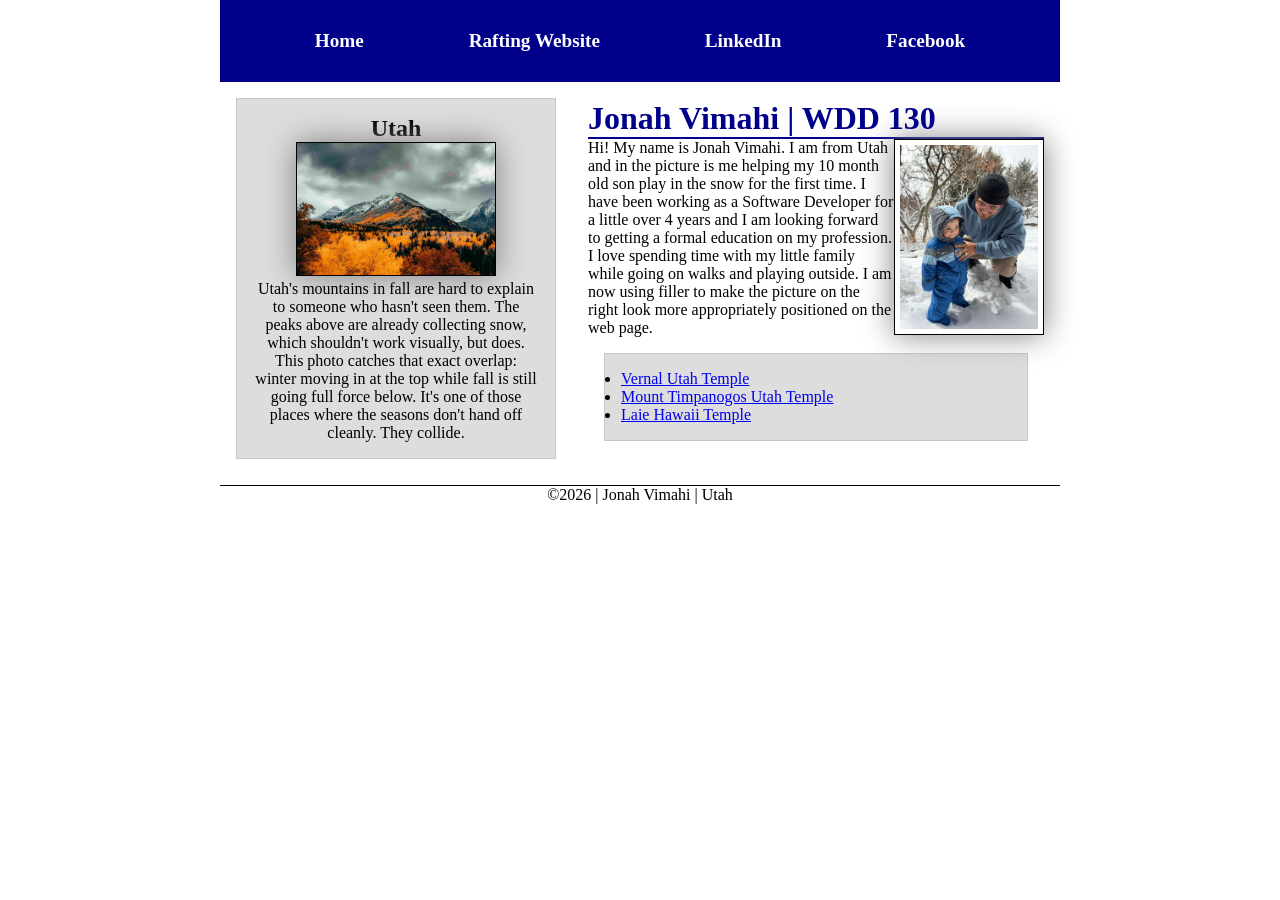
<file: index.html>
<!DOCTYPE html>
<html lang="en">

<head>
    <meta charset="UTF-8">
    <meta name="viewport" content="width=device-width, initial-scale=1.0">
    <link rel="stylesheet" href="styles/styles.css">
    <title>Jonah Vimahi | WDD 130</title>
    <meta name="description"
      content="WDD 130 web design course home page for student Jonah Vimahi at BYU-Idaho.">
    <meta name="author" content="Jonah Vimahi">
</head>

<body>
    <header>
        <nav>
            <a href="#">Home</a>
            <a href="wwr/">Rafting Website</a>
            <a href="https://www.linkedin.com" target="_blank">LinkedIn</a>
            <a href="https://facebook.com" target="_blank">Facebook</a>
        </nav>
    </header>
    <div class="grid">
        <aside class="box">
            <h2>Utah</h2>
            <img src="./images/utah-mountains-small.jpg" alt="Beautiful Utah Mountains">
            <p>Utah's mountains in fall are hard to explain to someone who hasn't seen them. The
                peaks
                above are already collecting snow, which shouldn't work visually, but does. This
                photo
                catches that
                exact overlap: winter moving in at the top while fall is still going full force
                below.
                It's one of
                those places where the seasons don't hand off cleanly. They collide. </p>
        </aside>
        <main>
            <h1>Jonah Vimahi | WDD 130</h1>
            <img src="./images/profile.jpg" alt="Jonah Vimahi Profile Picture" width="200">
            <p>Hi! My name is Jonah Vimahi. I am from Utah and in the picture is me helping my 10
                month
                old son play in the snow for the first time. I have been working as a Software
                Developer
                for a little over 4 years and I am looking forward to getting a formal education on
                my
                profession. I love spending time with my little family while going on walks and
                playing
                outside. I am now using filler to make the picture on the right look more
                appropriately
                positioned on the web page.</p>
            <ul class="box">
                <li><a href="https://www.churchofjesuschrist.org/temples/details/vernal-utah-temple?lang=eng"
                      target="_blank">Vernal
                        Utah Temple</a></li>
                <li><a href="https://www.churchofjesuschrist.org/temples/details/mount-timpanogos-utah-temple?lang=eng"
                      target="_blank">Mount
                        Timpanogos Utah Temple</a>
                </li>
                <li><a href="https://www.churchofjesuschrist.org/temples/details/laie-hawaii-temple?lang=eng"
                      target="_blank">Laie
                        Hawaii Temple</a></li>
            </ul>
        </main>

    </div>
    <footer>
        <p>©️2026 | Jonah Vimahi | Utah</p>
    </footer>
</body>

</html>
</file>
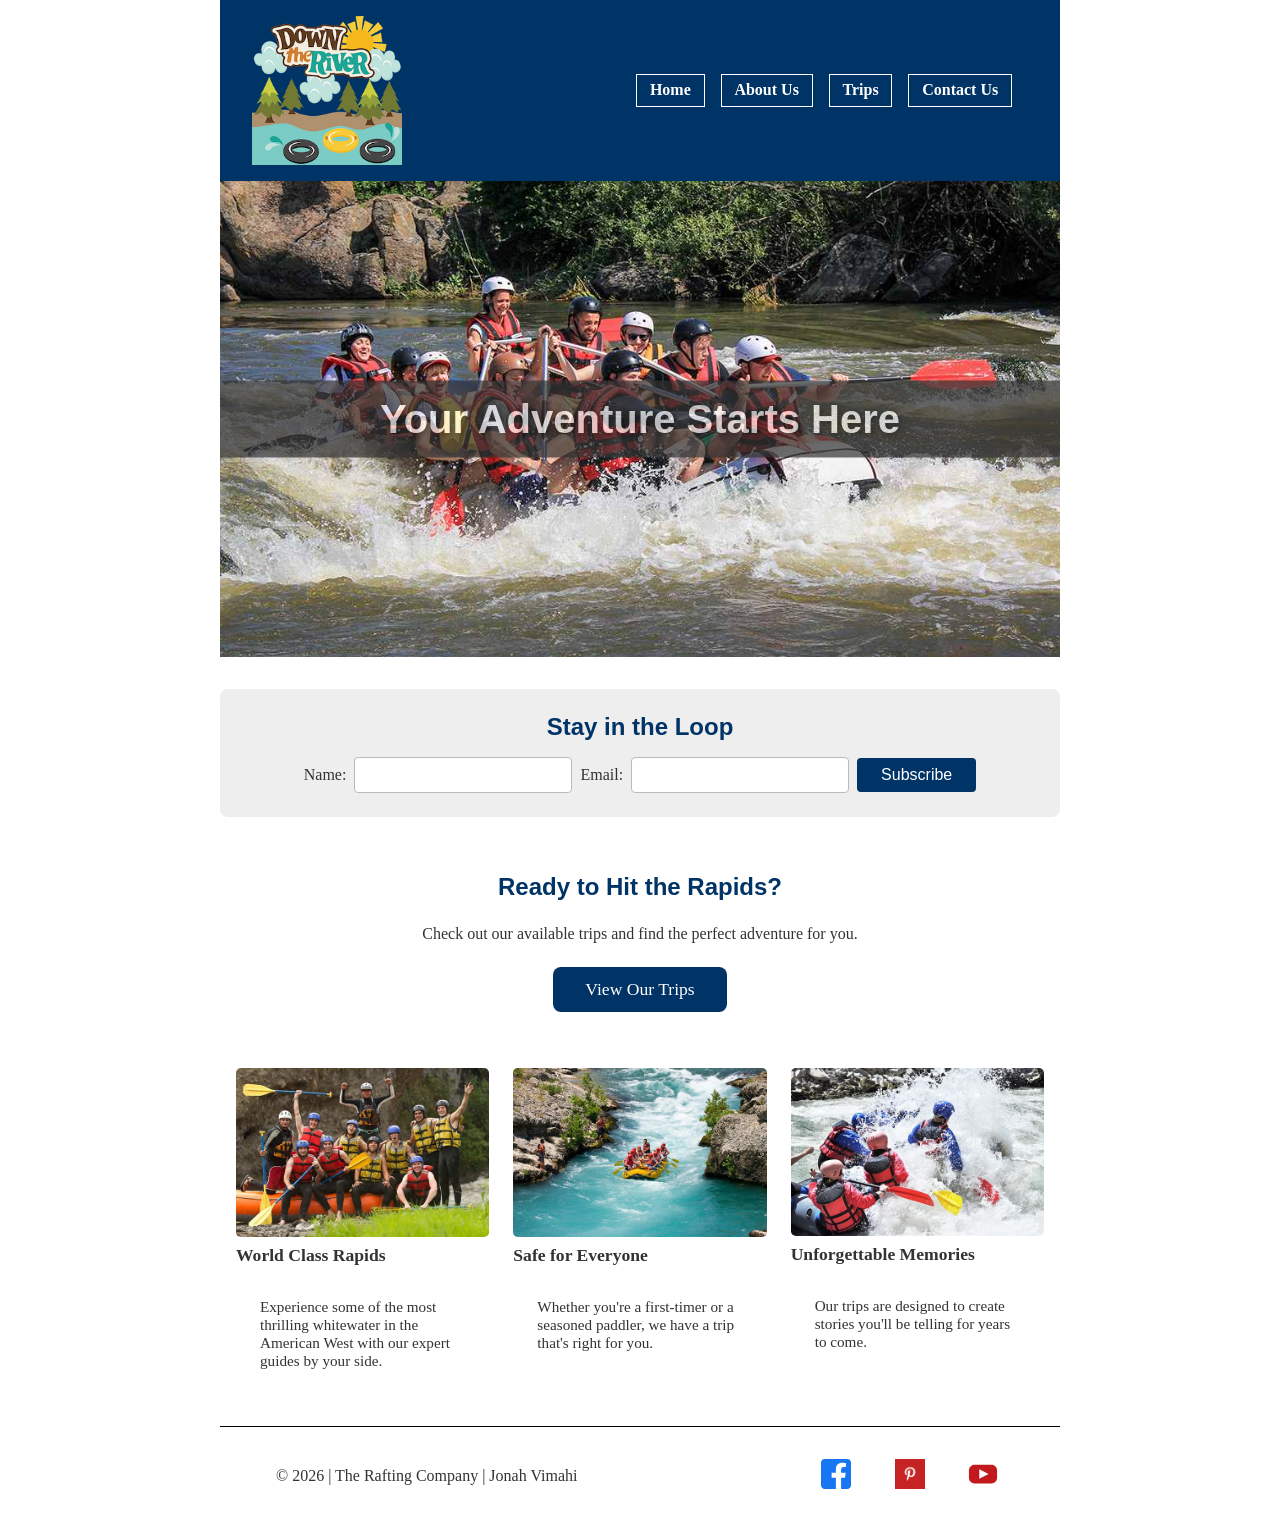
<file: wwr/index.html>
<!DOCTYPE html>
<html lang="en">

<head>
    <meta charset="UTF-8">
    <meta name="viewport" content="width=device-width, initial-scale=1.0">
    <title>Home | White Water Rafting</title>
    <meta name="description"
      content="Welcome to The Rafting Company. Explore our white water rafting trips and adventures">
    <meta name="author" content="Jonah Vimahi">
    <link rel="stylesheet" href="styles/rafting.css">
</head>

<body>
    <header>
        <img src="./images/z-downriver-logo.png" alt="WWR Logo">
        <nav>
            <a href="index.html">Home</a>
            <a href="about.html">About Us</a>
            <a href="trips.html">Trips</a>
            <a href="contact.html">Contact Us</a>
        </nav>
    </header>

    <main>
        <div class="hero">
            <img src="./images/rafting10_1024_hero.jpg" alt="Rafters on white water rapids">
            <h1>Your Adventure Starts Here</h1>
        </div>

        <section class="newsletter">
            <h2>Stay in the Loop</h2>
            <form class="newsletter-form">
                <label for="newsletter-name">Name:</label>
                <input type="text" id="newsletter-name" name="newsletter-name" required>
                <label for="newsletter-email">Email:</label>
                <input type="email" id="newsletter-email" name="newsletter-email" required>
                <button type="submit">Subscribe</button>
            </form>
        </section>

        <section class="cta">
            <h2>Ready to Hit the Rapids?</h2>
            <p>Check out our available trips and find the perfect adventure for you.</p>
            <a href="trips.html">View Our Trips</a>
        </section>

        <section class="home-grid">
            <div class="grid-item">
                <img src="./images/adventure01.jpg" alt="Big Mallard rapid">
                <h3>World Class Rapids</h3>
                <p>Experience some of the most thrilling whitewater in the American West with our
                    expert
                    guides by your side.</p>
            </div>
            <div class="grid-item">
                <img src="./images/adventure02.jpg" alt="Staircase Rapids">
                <h3>Safe for Everyone</h3>
                <p>Whether you're a first-timer or a seasoned paddler, we have a trip that's right
                    for
                    you.</p>
            </div>
            <div class="grid-item">
                <img src="./images/adventure03.jpg" alt="Half Day Adventure">
                <h3>Unforgettable Memories</h3>
                <p>Our trips are designed to create stories you'll be telling for years to come.</p>
            </div>
        </section>
    </main>

    <footer>
        <p>©️ 2026 | The Rafting Company | Jonah Vimahi</p>
        <nav class="socialmedia">
            <a href="https://facebook.com" target="_blank">
                <img src="./images/facebook-square.svg" alt="Facebook logo"></a>
            <a href="https://pinterest.com" target="_blank">
                <img src="./images/pinterest-square.png" alt="Pinterest logo"></a>
            <a href="https://youtube.com" target="_blank">
                <img src="./images/youtube-square.svg" alt="YouTube logo"></a>
        </nav>
    </footer>
</body>

</html>
</file>
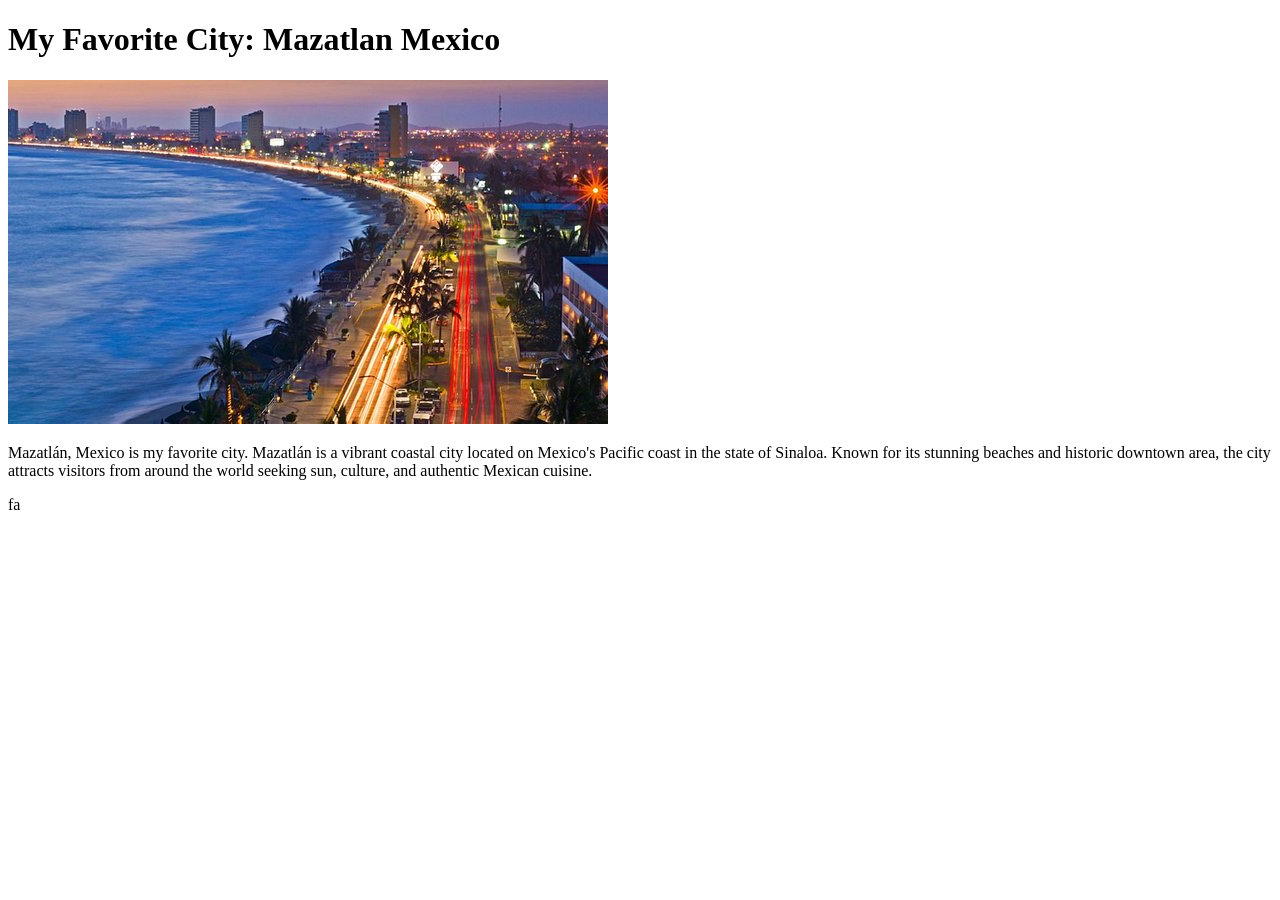
<file: week01/favorite-city.html>
<!DOCTYPE html>
<html lang="en">

<head>
    <meta charset="UTF-8">
    <meta name="viewport" content="width=device-width, initial-scale=1.0">
    <title>My Favorite City</title>
</head>

<body>
    <h1>My Favorite City: Mazatlan Mexico</h1>
    <img src="./images/mazatlan-mexico.jpg" alt="Mazatlan at night" />
    <p>Mazatlán, Mexico is my favorite city. Mazatlán is a vibrant coastal city located on Mexico's
        Pacific coast in the state of Sinaloa. Known
        for its stunning beaches and historic downtown area, the city attracts visitors from around
        the
        world seeking sun, culture, and authentic Mexican cuisine. </p>
</body>

</html>fa
</file>
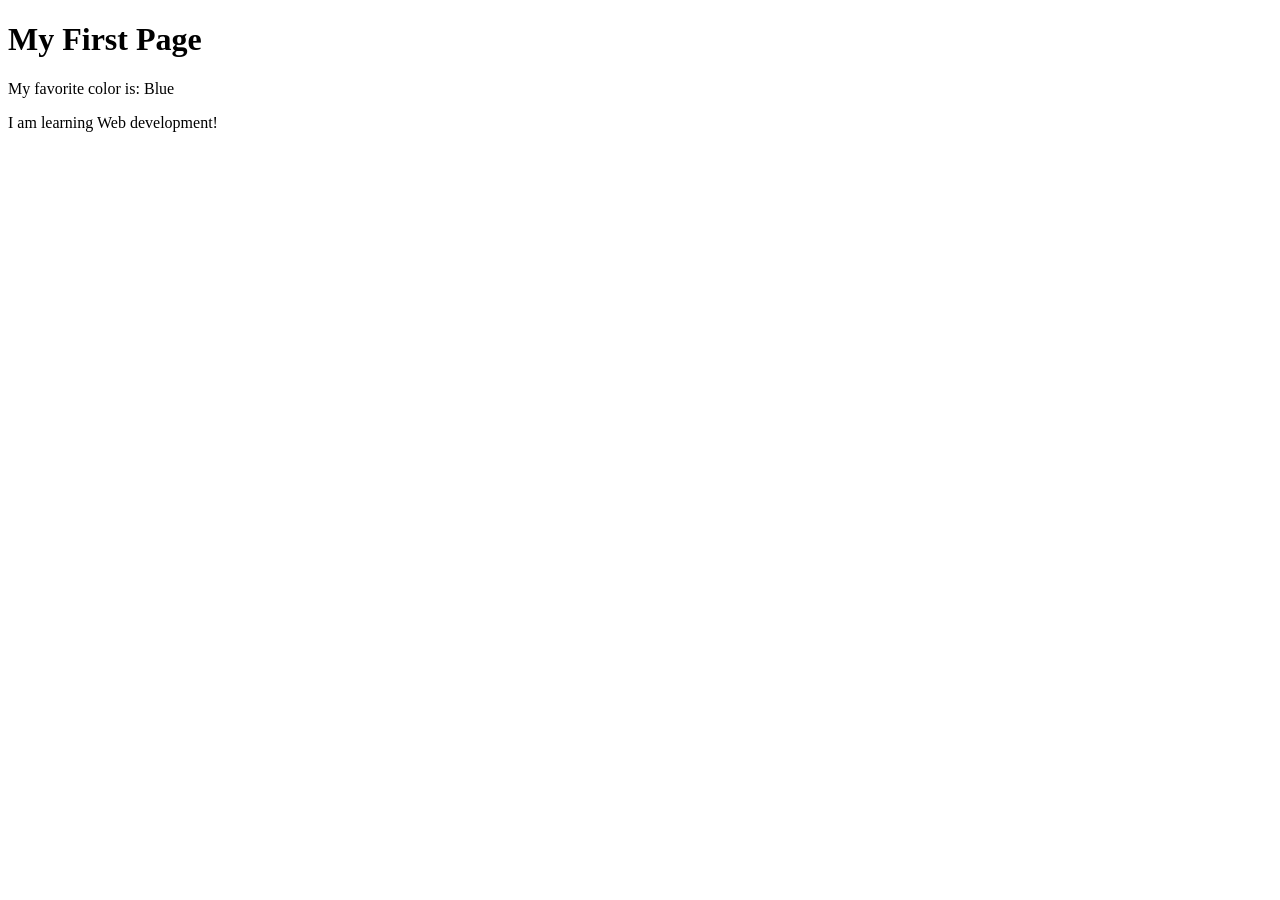
<file: week01/first-page.html>
<!DOCTYPE html>
<html lang="en">

<head>
    <meta charset="UTF-8">
    <meta name="viewport" content="width=device-width, initial-scale=1.0">
    <title>My First Page</title>
</head>

<body>
    <h1>My First Page</h1>
    <p>My favorite color is: Blue</p>
    <p>I am learning Web development!</p>
</body>

</html>
</file>
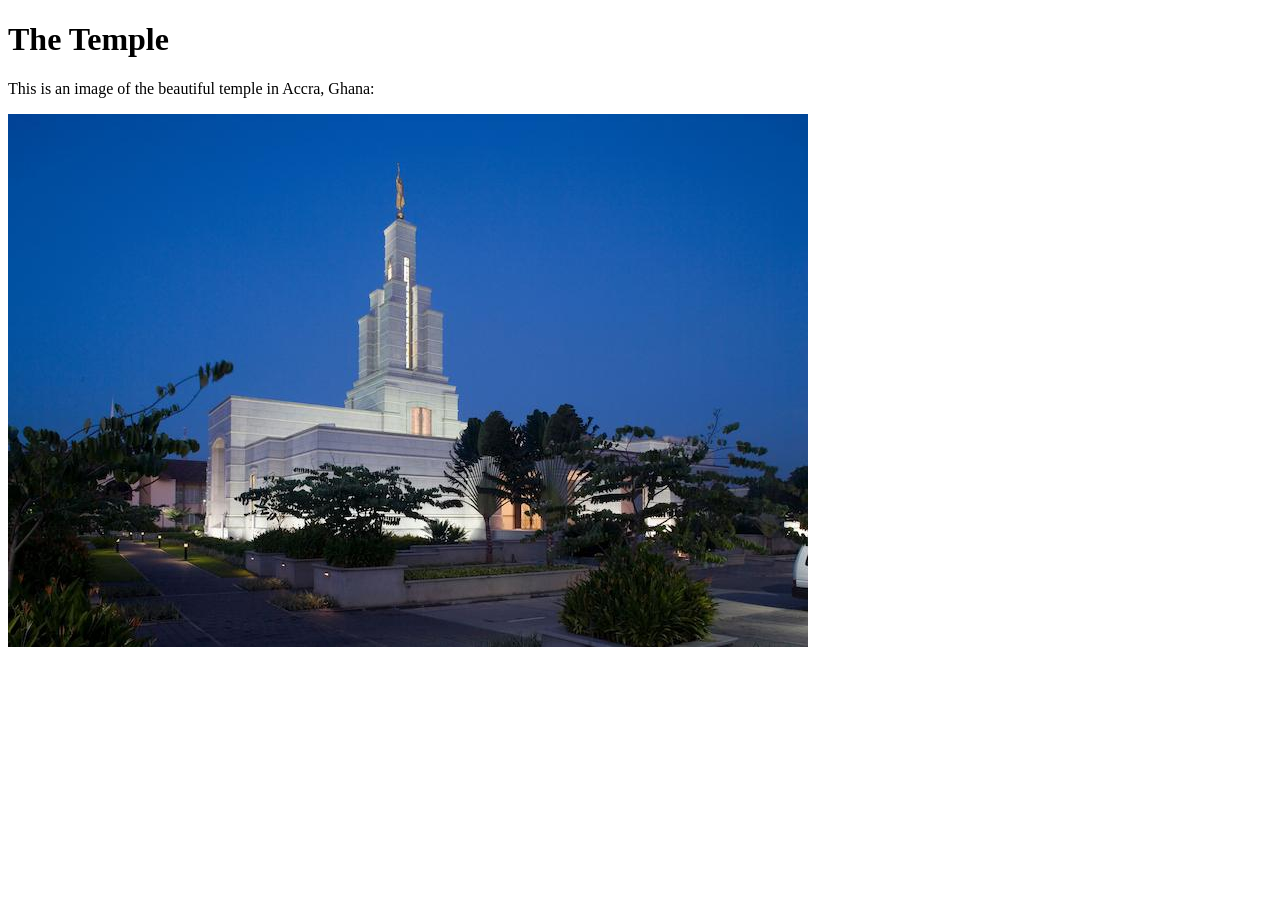
<file: week01/images-solution.html>
<!DOCTYPE html>
<html lang="en">
<head>
    <meta charset="UTF-8">
    <meta name="viewport" content="width=device-width, initial-scale=1.0">
    <title>Temple Image</title>
</head>
<body>
    <h1>The Temple</h1>
    <p>This is an image of the beautiful temple in Accra, Ghana:</p>
    <img src="images/temple-small.jpg" alt="The Accra Ghana Temple">
    
</body>
</html>
</file>
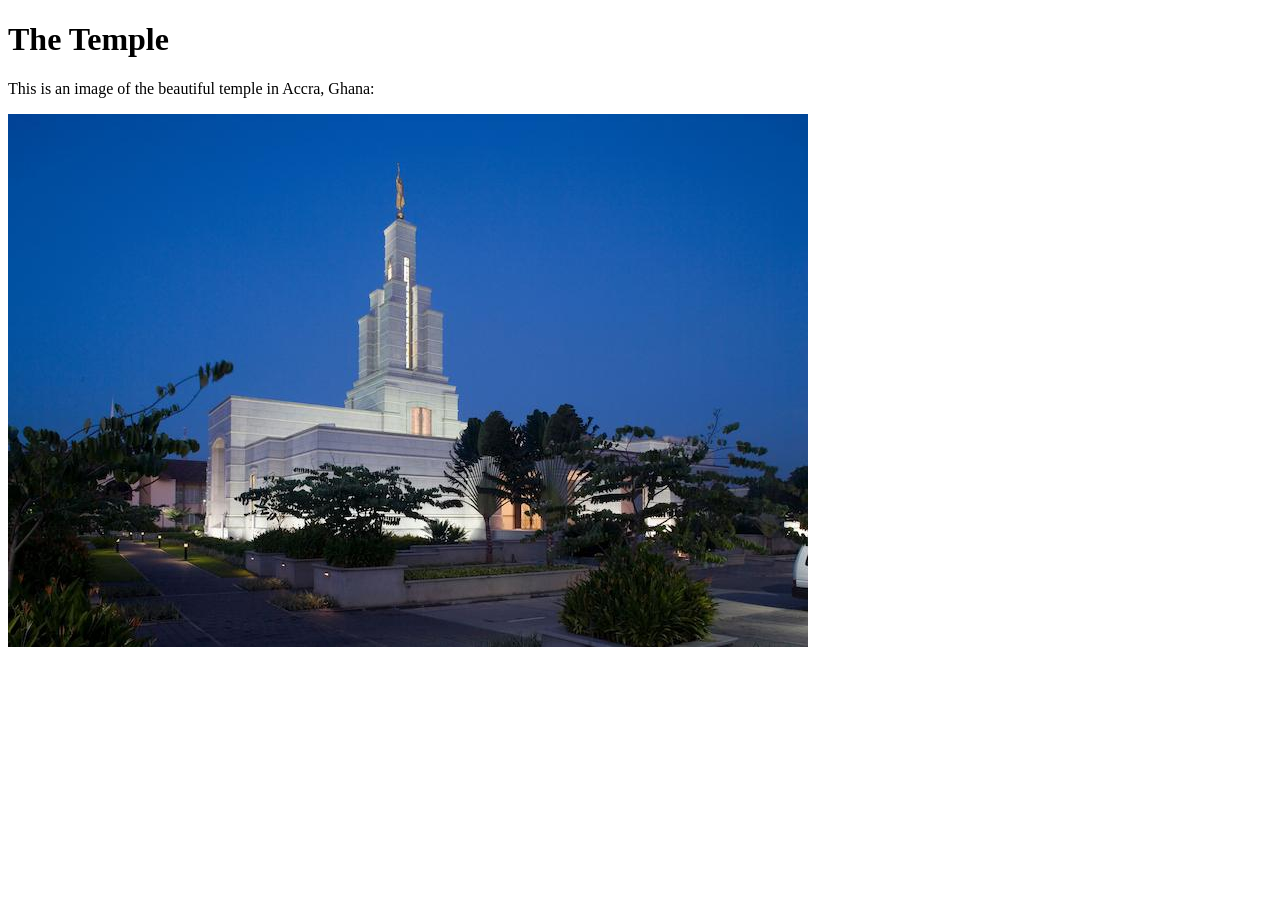
<file: week01/images.html>
<!DOCTYPE html>
<html lang="en">

<head>
    <meta charset="UTF-8">
    <meta name="viewport" content="width=device-width, initial-scale=1.0">
    <title>Temple Image</title>
</head>

<body>
    <h1>The Temple</h1>
    <p>This is an image of the beautiful temple in Accra, Ghana:</p>
    <img src="images/temple-small.jpg" alt="The Accra Ghana Temple">

</body>

</html>
</file>
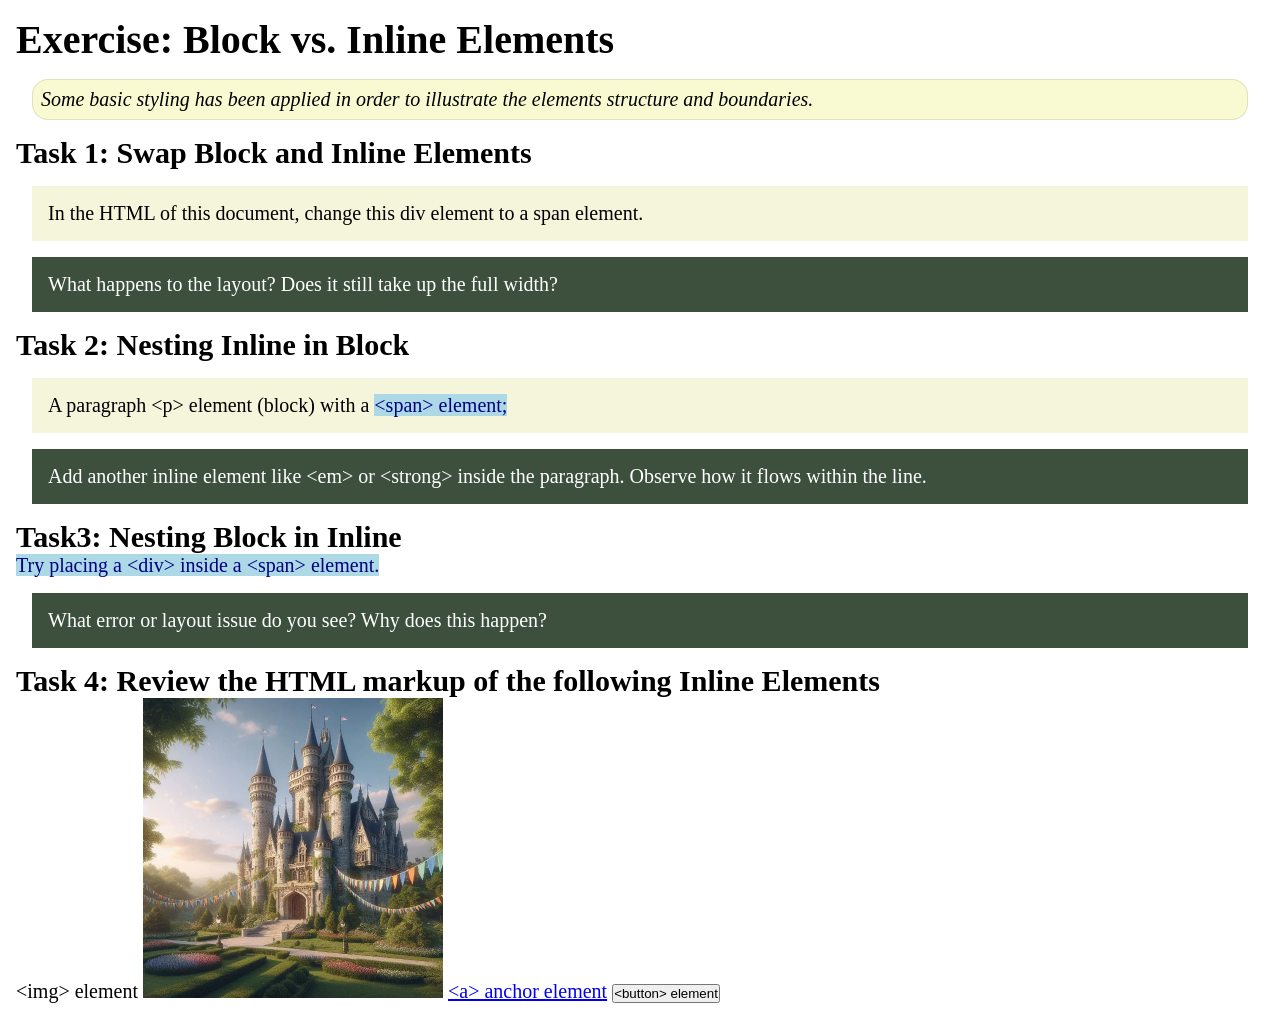
<file: week02/block-vs-inline.html>
<!DOCTYPE html>
<html lang="en">

<head>
    <meta charset="UTF-8">
    <meta name="viewport" content="width=device-width, initial-scale=1.0">
    <title>Exercise: Block vs. Inline Elements</title>
    <link rel="stylesheet" href="styles/block-vs-inline.css">
</head>

<body>
    <main>
        <h1>Exercise: Block vs. Inline Elements</h1>
        <p class="note">Some basic styling has been applied in order to illustrate the elements structure and
            boundaries.</p>

        <h2>Task 1: Swap Block and Inline Elements</h2>
        <div>In the HTML of this document, change this div element to a span element.</div>

        <p class="question">What happens to the layout? Does it still take up the full width?</p>

        <h2>Task 2: Nesting Inline in Block</h2>
        <p>A paragraph &lt;p&gt; element (block) with a <span>&lt;span&gt; element;</span></p>
        <p class="question">Add another inline element like &lt;em&gt; or &lt;strong&gt; inside the paragraph. Observe
            how it flows within the line.</p>

        <h2>Task3: Nesting Block in Inline</h2>
        <span>Try placing a &lt;div&gt; inside a &lt;span&gt; element.</span>
            <p class="question">What error or layout issue do you see? Why does this happen?</p>


            <h2>Task 4: Review the HTML markup of the following Inline Elements</h2>
        &lt;img&gt; element
        <img src="images/castle.webp" alt="placeholder image (images are inline)" width="300" height="300">
        <a href="https://churchofjesuschrist.org">&lt;a&gt; anchor element</a>
        <button type="button">&lt;button&gt; element</button>
    </main>
</body>

</html>
</file>
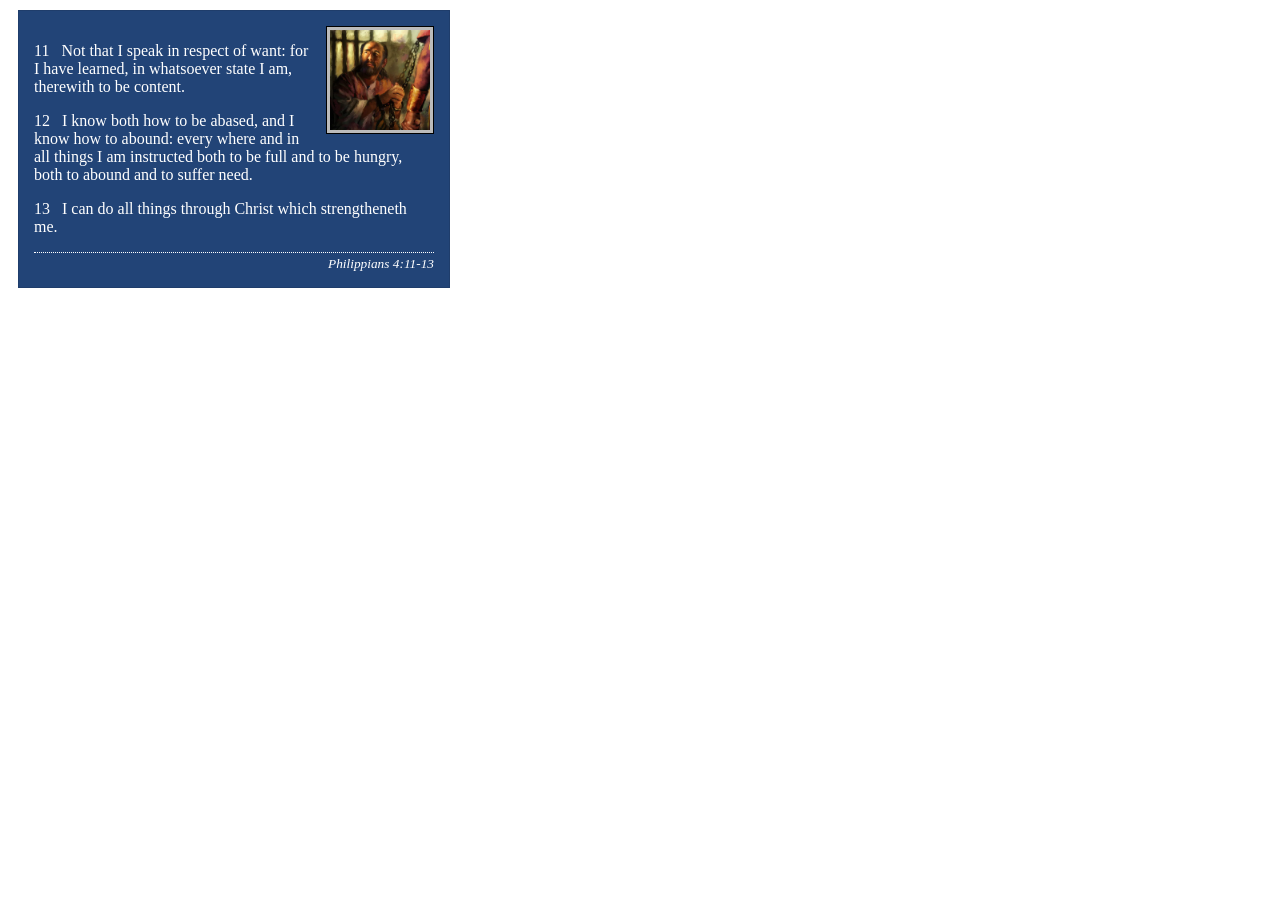
<file: week02/box-model-solution.html>
<!DOCTYPE html>
<html lang="en">
<head>
    <meta charset="UTF-8">
    <meta name="viewport" content="width=device-width, initial-scale=1.0">
    <title>Box Model Activity</title>
    <link rel="stylesheet" href="styles/box-model-solution.css">
</head>
<body>
    <main>
        <div class="callout">
            <img src="images/apostle-paul-imprisoned.webp" alt="Paul the Apostle - Imprisoned in Rome" width="200" height="200">
            <blockquote>
                <p>11 &nbsp; Not that I speak in respect of want: for I have learned, in whatsoever state I am, therewith to be content.</p>
                <p>12 &nbsp; I know both how to be abased, and I know how to abound: every where and in all things I am instructed both to be full and to be hungry, both to abound and to suffer need.</p>
                <p>13 &nbsp; I can do all things through Christ which strengtheneth me.</p>
            </blockquote>
            <cite>Philippians 4:11-13</cite>
        </div>
    </main>
</body>
</html>
</file>
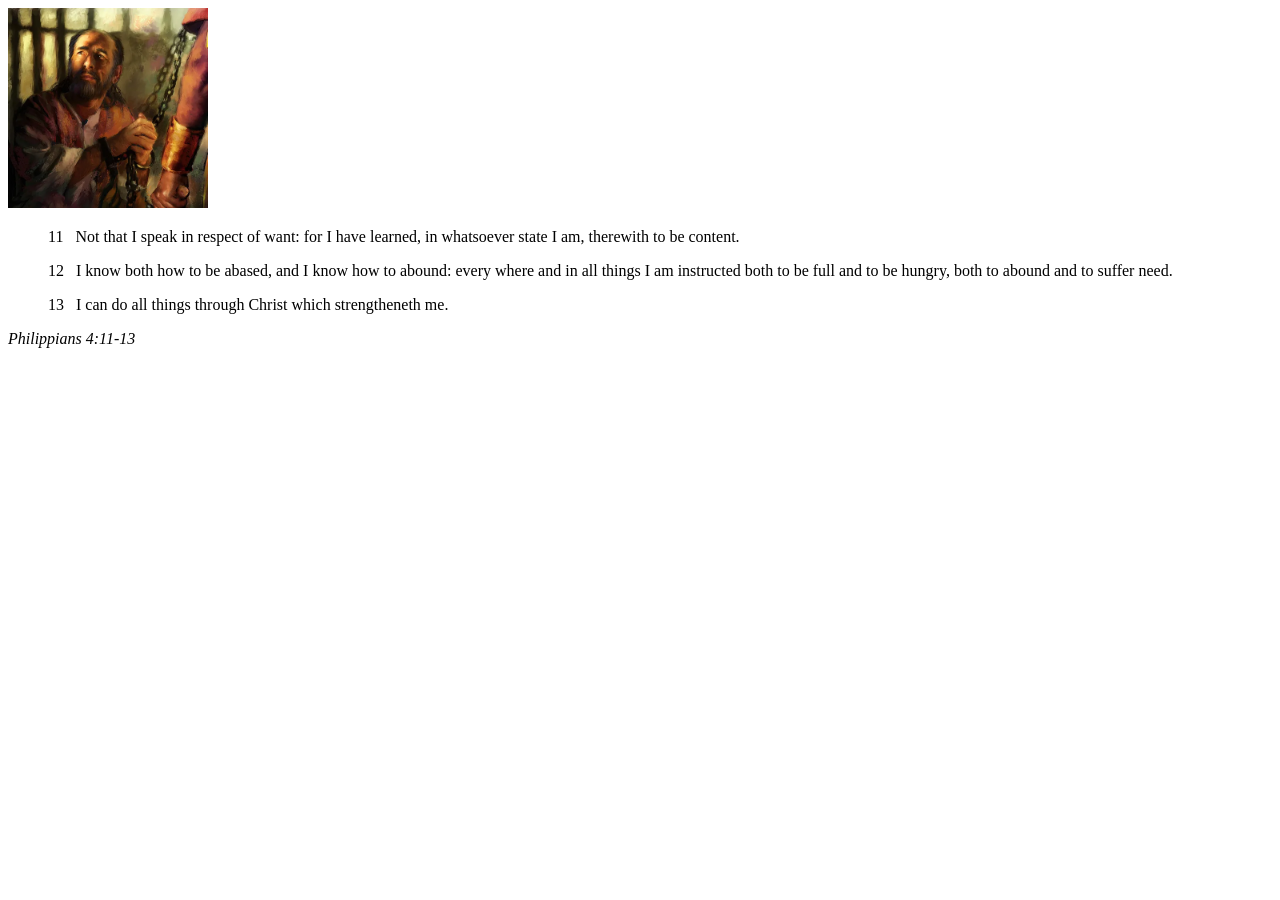
<file: week02/box-model.html>
<!DOCTYPE html>
<html lang="en">
<head>
    <meta charset="UTF-8">
    <meta name="viewport" content="width=device-width, initial-scale=1.0">
    <title>Box Model Activity</title>
</head>
<body>
    <main>
        <div class="callout">
            <img src="images/apostle-paul-imprisoned.webp" alt="Paul the Apostle - Imprisoned in Rome" width="200" height="200">
            <blockquote>
                <p>11 &nbsp; Not that I speak in respect of want: for I have learned, in whatsoever state I am, therewith to be content.</p>
                <p>12 &nbsp; I know both how to be abased, and I know how to abound: every where and in all things I am instructed both to be full and to be hungry, both to abound and to suffer need.</p>
                <p>13 &nbsp; I can do all things through Christ which strengtheneth me.</p>
            </blockquote>
            <cite>Philippians 4:11-13</cite>
        </div>
    </main>
</body>
</html>
</file>
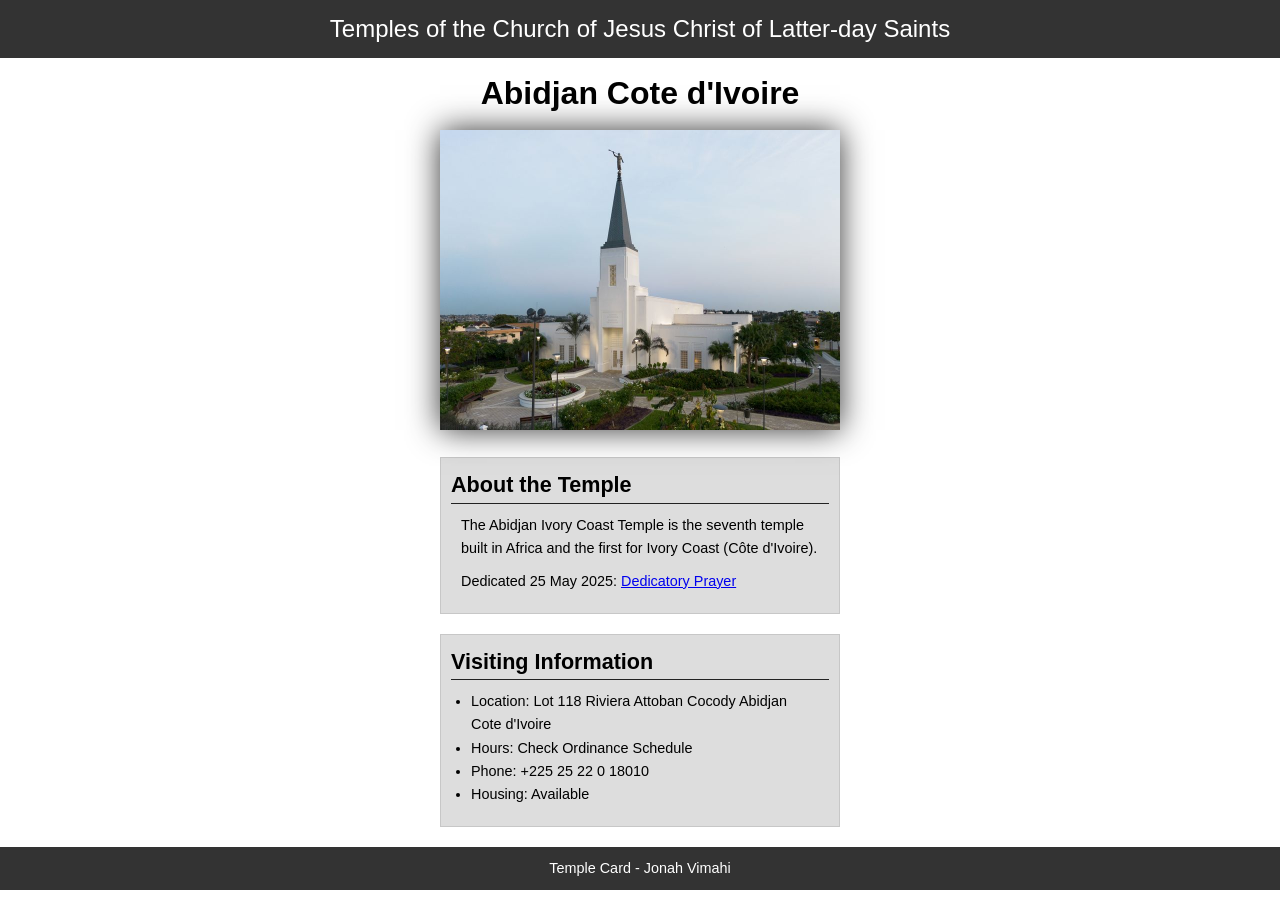
<file: week02/temple.html>
<!DOCTYPE html>
<html lang="en">

<head>
    <meta charset="UTF-8">
    <meta name="viewport" content="width=device-width, initial-scale=1.0">
    <title>Temple Card - Abidjan Cote d'Ivoire</title>
    <link rel="stylesheet" href="./styles/temple.css">

</head>

<body>
    <header>
        <p>Temples of the Church of Jesus Christ of Latter-day Saints</p>
    </header>
    <main>
        <h1>Abidjan Cote d'Ivoire</h1>
        <picture>
            <img src="images/abidjan-ivory-coast.jpeg" alt="Abidjan Cote d'Ivoire Temple">
        </picture>
        <section>
            <h2>About the Temple</h2>
            <p>The Abidjan Ivory Coast Temple is the seventh temple built in Africa and the first
                for Ivory Coast (Côte
                d'Ivoire).</p>
            <p>Dedicated 25 May 2025: <a
                  href="https://www.churchofjesuschrist.org/temples/dedicatory-prayer/abidjan-ivory-coast-temple/2025-05-25?lang=eng"
                  target="_blank" rel="noopener noreferrer">Dedicatory Prayer</a></p>
        </section>
        <section>
            <h2>Visiting Information</h2>
            <ul>
                <li>Location: Lot 118 Riviera Attoban Cocody Abidjan Cote d'Ivoire</li>
                <li>Hours: Check Ordinance Schedule</li>
                <li>Phone: +225 25 22 0 18010</li>
                <li>Housing: Available</li>
            </ul>
        </section>
    </main>
    <footer>
        <p>Temple Card - Jonah Vimahi</p>
    </footer>
</body>

</html>
</file>
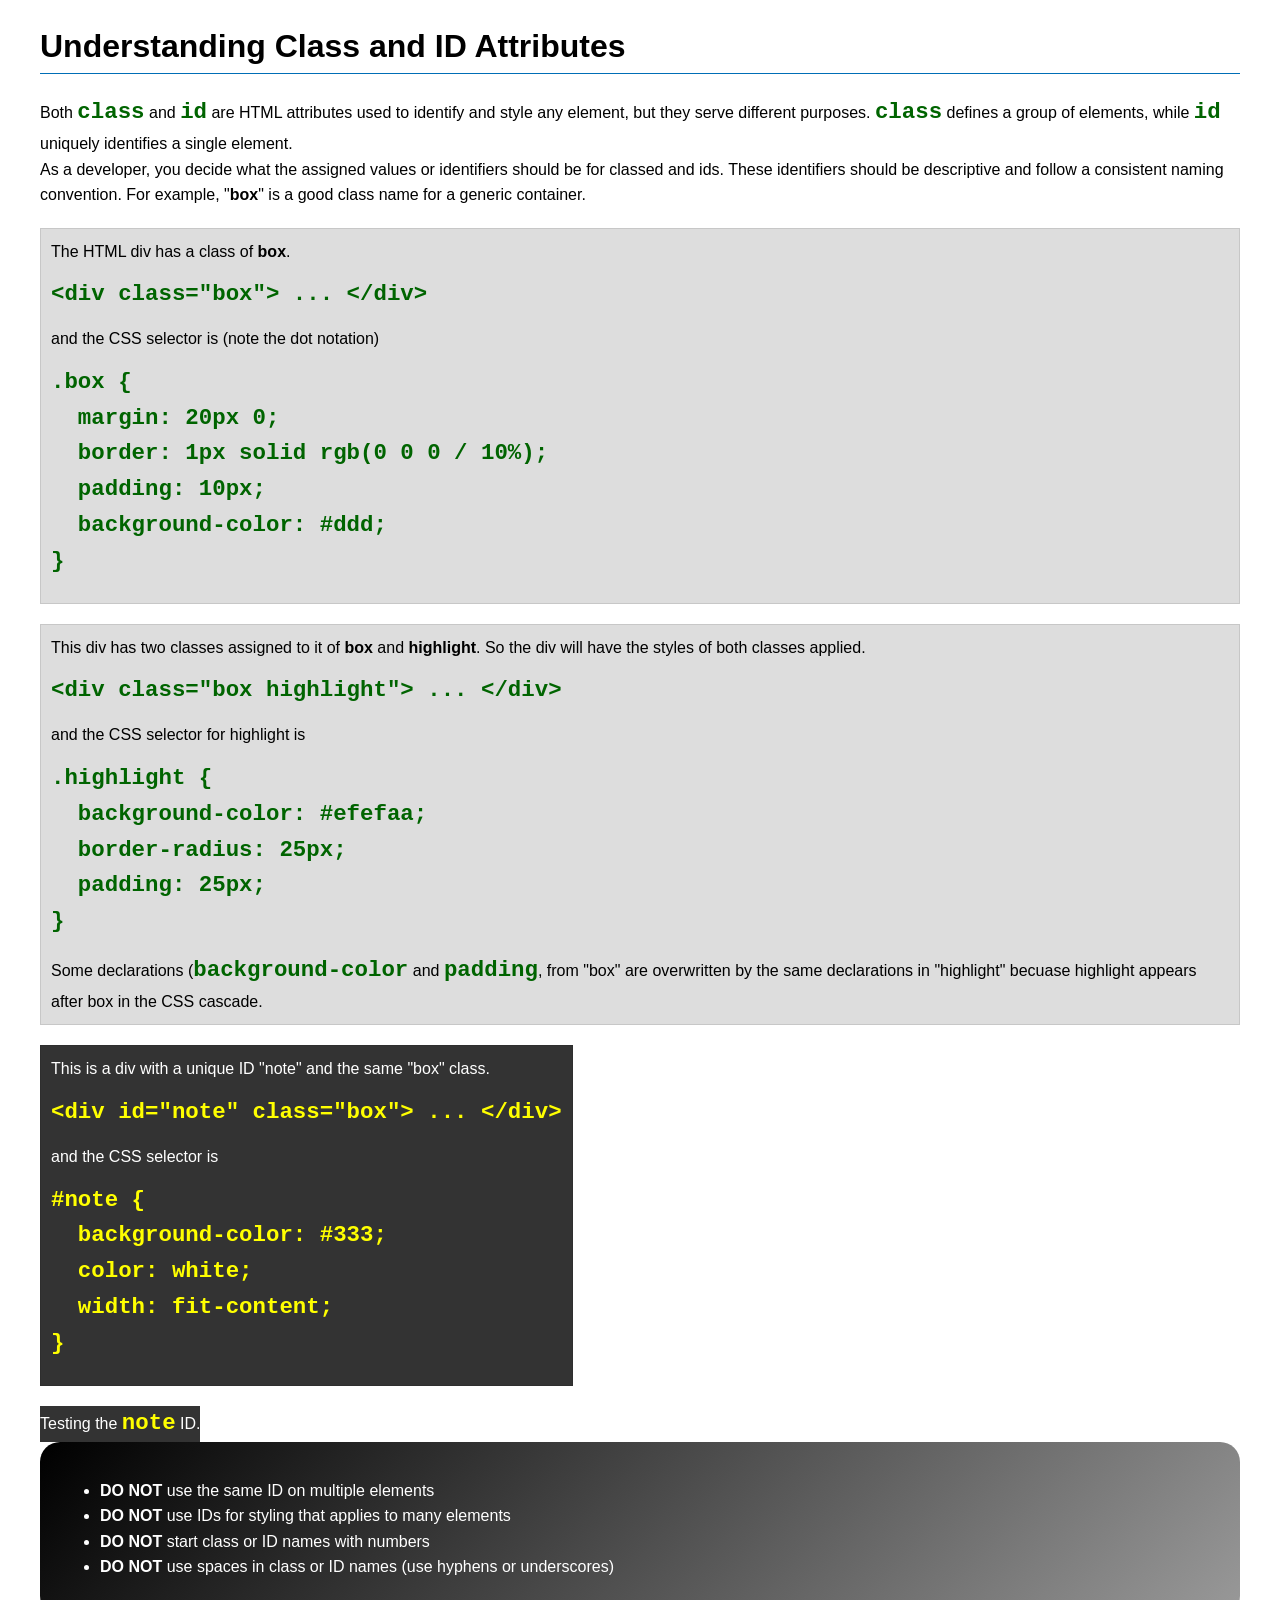
<file: week03/class-and-id.html>
<!DOCTYPE html>
<html lang="en">

<head>
    <meta charset="UTF-8">
    <meta name="viewport" content="width=device-width, initial-scale=1.0">
    <title>Class vs ID Attributes</title>
    <link rel="stylesheet" href="styles/class-and-id.css">
</head>

<body>
    <h1>Understanding Class and ID Attributes</h1>
    <p>Both <code>class</code> and <code>id</code> are HTML attributes used to identify and style
        any element, but they
        serve different purposes. <code>class</code> defines a group of elements, while
        <code>id</code> uniquely
        identifies a single element.</p>
    <p>As a developer, you decide what the assigned values or identifiers should be for classed and
        ids. These
        identifiers should be
        descriptive and follow a consistent naming convention. For example, "<strong>box</strong>"
        is a good class name
        for a generic container.</p>
    <div class="box">
        <p>The HTML div has a class of <strong>box</strong>.</p>
        <pre><code class="html">&lt;div class="box"&gt; ... &lt;/div&gt;</code></pre>
        and the CSS selector is (note the dot notation)
        <pre><code class="css">.box {
  margin: 20px 0;
  border: 1px solid rgb(0 0 0 / 10%);
  padding: 10px;
  background-color: #ddd; 
}</code></pre>
    </div>

    <div class="box">
        <p>This div has two classes assigned to it of <strong>box</strong> and
            <strong>highlight</strong>. So the div
            will have the styles of both classes applied.</p>
        <pre><code class="html">&lt;div class="box highlight"&gt; ... &lt;/div&gt;</code></pre>
        and the CSS selector for highlight is
        <pre><code class="css">.highlight {
  background-color: #efefaa;
  border-radius: 25px;
  padding: 25px;
}</code></pre>
        <p>Some declarations (<code>background-color</code> and <code>padding</code>, from "box" are
            overwritten by the same declarations in "highlight" becuase highlight appears after box
            in the CSS cascade.</p>
    </div>

    <div id="note" class="box">
        <p>This is a div with a unique ID "note" and the same "box" class.</p>
        <pre><code class="html">&lt;div id="note" class="box"&gt; ... &lt;/div&gt;</code></pre>
        and the CSS selector is
        <pre><code class="css">#note {
  background-color: #333;
  color: white;
  width: fit-content;
}</code></pre>
    </div>

    <div id="note">
        <p>Testing the <code>note</code> ID.</p>
    </div>

    <section id="best-practice">
        <ul>
            <li><strong>DO NOT</strong> use the same ID on multiple elements</li>
            <li><strong>DO NOT</strong> use IDs for styling that applies to many elements</li>
            <li><strong>DO NOT</strong> start class or ID names with numbers</li>
            <li><strong>DO NOT</strong> use spaces in class or ID names (use hyphens or underscores)
            </li>
        </ul>
    </section>


</body>

</html>
</file>
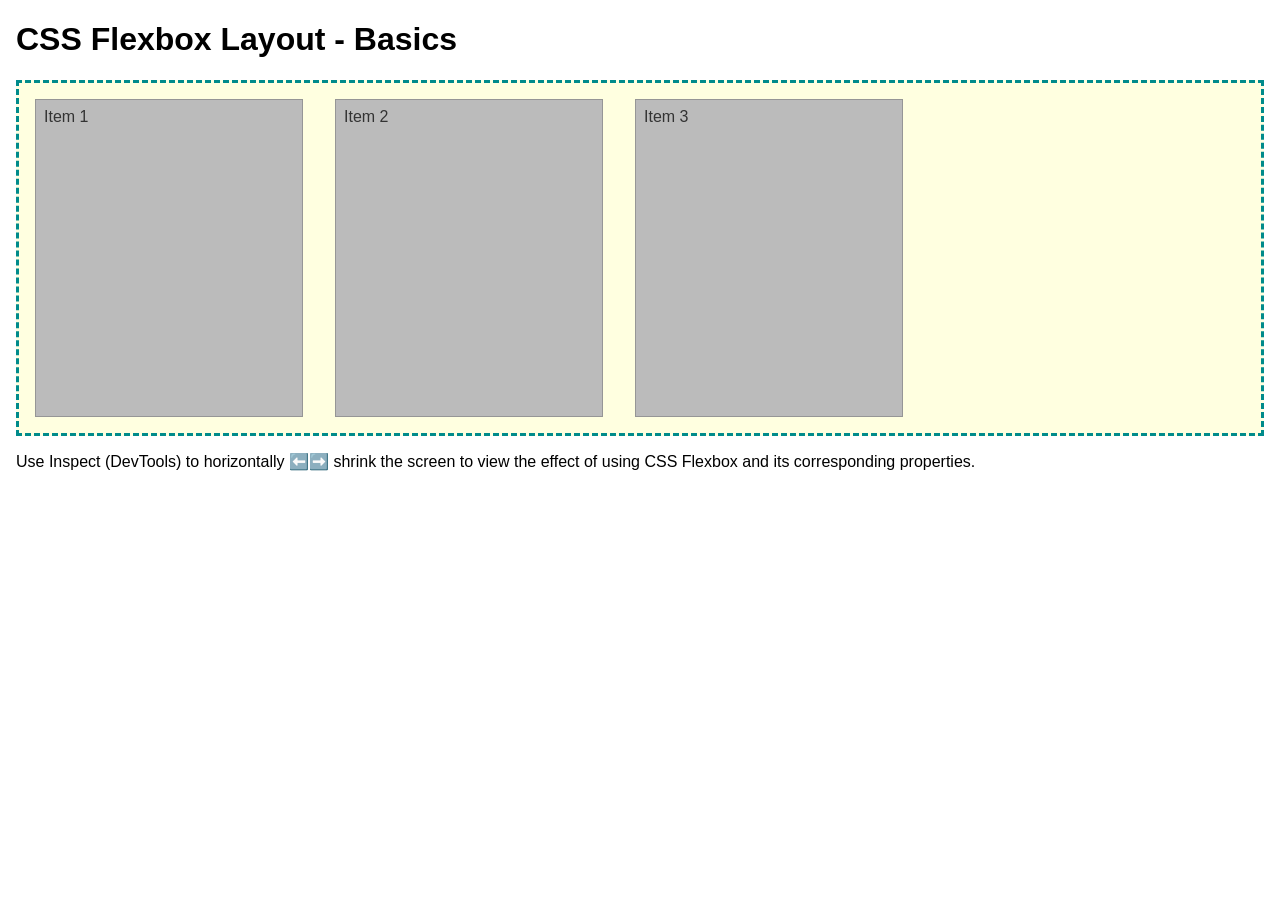
<file: week04/flexbox-layout.html>
<!DOCTYPE html>
<html lang="en">
<head>
    <meta charset="UTF-8">
    <meta name="viewport" content="width=device-width, initial-scale=1.0">
    <title>CSS Flexbox Layout - Basics</title>
    <link rel="stylesheet" href="styles/flexbox.css">
</head>
<body>
    <main>
        <h1>CSS Flexbox Layout - Basics</h1>
        <div class="flex-container">
            <div class="flex-item item1">Item 1</div>
            <div class="flex-item item2">Item 2</div>
            <div class="flex-item item3">Item 3</div>
        </div>
        <p>Use Inspect (DevTools) to horizontally ⬅️➡️ shrink the screen to view the effect of using CSS Flexbox and its corresponding properties.</p>
    </main>
</body>
</html>
</file>
<file: styles/styles.css>
* {
    margin: 0;
    padding: 0;
    box-sizing: border-box;
}

main {
    grid-column: 2/3;
    margin: 1rem;
}

main img {
    width: 150px;
    height: auto;
    border: 1px solid black;
    padding: 5px;
    box-shadow: 0 0 30px gray;
    float: right;
}

header,
.grid,
footer {
    max-width: 840px;
    margin: 0 auto;
}

footer {
    margin-top: 10px;
    border-top: 1px solid #000;
    text-align: center;
}

.grid {
    display: grid;
    align-items: center;
}

aside {
    width: 20rem;
    text-align: center;
    position: relative;
    grid-column: 1/2;
    grid-row: 1/2;
}

aside img {
    width: 200px;
    height: auto;
}

/* aside h2 {

} */

nav {
    background-color: darkblue;
    padding: 10px;
    display: flex;
    justify-content: space-evenly;
    align-items: center;
}

nav a {
    color: white;
    display: block;
    padding: 20px;
    text-decoration: none;
    font-size: 1.2rem;
    font-weight: 700;
}

h1 {
    color: darkblue;
    border-bottom: 2px solid darkblue;
}

img {
    width: 150px;
    height: auto;
    border: 1px solid black;
    box-shadow: 0 0 30px gray;
}

p {
    padding: 0px;
}

/* Class Selectors */

.box {
    margin: 1rem;
    border: 1px solid rgb(0 0 0 / 10%);
    padding: 1rem;
    background-color: #ddd;
    color: #000;
}
</file>
<file: wwr/styles/rafting.css>
:root {
    --primary-color: #003366;
    --accent1-color: #333333;
    --body-font: Georgia, serif;
    --heading-font: Arial, sans-serif;
}

* {
    margin: 0;
    padding: 0;
    box-sizing: border-box;
}

body {
    font-family: var(--body-font);
    color: var(--accent1-color);
}

header,
main,
footer {
    max-width: 840px;
    margin: 0 auto;
}

h1,
h2 {
    font-family: var(--heading-font);
    color: var(--primary-color);
}

p,
section,
article {
    margin: 16px;
    padding: 8px;
}

header {
    display: grid;
    grid-template-columns: auto 1fr;
    align-items: center;
    background-color: var(--primary-color);
    padding: 1rem 2rem;
    color: #fff
}

header > img {
    width: 150px;
    height: auto;
}

nav {
    display: flex;
    justify-content: flex-end;
    align-items: center;
    gap: 1rem;
    padding: 0.5rem 1rem;
}

nav a {
    color: #fff;
    text-decoration: none;
    font-size: 1rem;
    font-weight: 700;
    padding: 0.4rem 0.8rem;
    border: 1px solid #fff;
}

nav a:hover {
    background-color: rgba(255, 255, 255, 0.2);
}

.hero {
    position: relative;
}

.hero img {
    display: block;
    width: 100%;
    height: auto;
}

.hero h1 {
    position: absolute;
    top: 20px;
    width: 100%;
    padding: 16px;
    text-align: center;
    opacity: 0.7;
    background-color: var(--accent1-color);
    color: #fff;
    z-index: 1;
}

.hero article {
    position: absolute;
    bottom: 20px;
    width: 50%;
    background-color: rgb(0 0 0 / 50%);
    color: #fff;
    padding: 8px;
    z-index: 1;
}

.hero article img {
    float: right;
    width: 125px;
}

.history {
    display: grid;
    grid-template-columns: 1fr auto 1fr;
    gap: 1.5rem;
    padding: 1rem;
    align-items: center;
    background-color: #f0eeee;
}

.history h2 {
    grid-column: 1 / 4;
    text-align: center;
    font-size: 1.8rem;
}

.history img {
    width: 220px;
    height: 220px;
    object-fit: cover;
}

.history p {
    margin: 0;
    line-height: 1.7;
    font-size: 0.95rem;
}

.adventures {
    padding: 1rem;
    text-align: center;
}

.adventures h2 {
    margin-bottom: 1rem;
}

.adventure-images {
    display: flex;
    flex-direction: row;
    justify-content: space-evenly;
    align-items: flex-start;
    gap: 0.5rem;
}

.adventure-images figure {
    flex: 1 1 0;
    min-width: 0;
    text-align: center;
}

.adventure-images figure img {
    width: 100%;
    height: 120px;
    object-fit: cover;
    display: block;
}

.adventure-images figcaption {
    margin-top: 0.4rem;
    font-size: 0.85rem;
    font-style: italic;
}

footer {
    display: flex;
    justify-content: space-between;
    align-items: center;
    padding: 1rem 2rem;
    border-top: 1px solid #000;
    margin-top: 1rem;
}

.socialmedia {
    display: flex;
    gap: 1rem;
    align-items: center;
}

.socialmedia a {
    text-decoration: none;
}

.socialmedia img {
    width: 30px;
    height: 30px;
}

.contact-main {
    max-width: 840px;
    margin: 0 auto;
    padding: 1rem;
    display: grid;
    gap: 2rem;
}

/* Centered company info */
.company-info {
    text-align: center;
    padding: 1rem 0;
}

.company-info h1 {
    font-size: 1.8rem;
    margin-bottom: 0.5rem;
}

.company-info p {
    margin: 0.2rem 0;
}

/* Map + Form side by side */
.map-form {
    display: grid;
    grid-template-columns: 1fr 1fr;
    gap: 1.5rem;
    align-items: start;
}

.map-container iframe {
    width: 100%;
    height: 400px;
    display: block;
}

/* Form */
.contact-form {
    display: grid;
    gap: 0.8rem;
}

.form-row {
    display: grid;
    grid-template-columns: 1fr 2fr;
    align-items: start;
    gap: 0.5rem;
}

.form-row label:first-child {
    text-align: right;
    padding-right: 0.5rem;
    padding-top: 0.4rem;
    font-weight: bold;
}

.form-row input[type="text"],
.form-row input[type="email"],
.form-row textarea {
    padding: 0.4rem;
    font-size: 0.95rem;
    font-family: inherit;
    border: 1px solid #bbb;
    border-radius: 0.25rem;
    width: 100%;
}

.radio-group {
    display: grid;
    gap: 0.3rem;
}

.radio-group label {
    display: flex;
    align-items: center;
    gap: 0.4rem;
    font-weight: normal;
}

.form-check {
    display: flex;
    align-items: center;
    gap: 0.5rem;
    grid-column: 1 / -1;
    justify-content: center;
}

.contact-form button[type="submit"] {
    justify-self: center;
    background-color: #fff;
    color: #333;
    border: 1px solid #bbb;
    border-radius: 0.25rem;
    padding: 0.5rem 2rem;
    font-size: 1rem;
    cursor: pointer;
}

.contact-form button[type="submit"]:hover {
    background-color: #eee;
}

/* Employees */
.employees {
    border: 1px solid #ccc;
    padding: 1.5rem;
    text-align: center;
}

.employees h2 {
    font-size: 1.4rem;
    margin-bottom: 1.5rem;
}

.employee-profiles {
    display: flex;
    justify-content: space-around;
    gap: 1rem;
    flex-wrap: wrap;
}

.employee-profiles figure {
    display: flex;
    flex-direction: column;
    align-items: center;
    gap: 0.5rem;
}

.employee-profiles img {
    width: 150px;
    height: 150px;
    object-fit: cover;
}

.employee-profiles figcaption {
    font-size: 0.9rem;
}

/* ── Home Page ── */

.hero {
    position: relative;
    width: 100%;
}

.hero img {
    width: 100%;
    display: block;
}

.hero h1 {
    position: absolute;
    top: 50%;
    left: 50%;
    transform: translate(-50%, -50%);
    color: #fff;
    font-size: 2.5rem;
    text-align: center;
    text-shadow: 2px 2px 6px rgba(0, 0, 0, 0.7);
}

.newsletter {
    max-width: 840px;
    margin: 2rem auto;
    text-align: center;
    padding: 1.5rem;
    background-color: #eee;
    border-radius: 0.5rem;
}

.newsletter h2 {
    margin-bottom: 1rem;
}

.newsletter-form {
    display: flex;
    flex-wrap: wrap;
    gap: 0.5rem;
    justify-content: center;
    align-items: center;
}

.newsletter-form input {
    padding: 0.5rem;
    font-size: 1rem;
    border: 1px solid #bbb;
    border-radius: 0.25rem;
}

.newsletter-form button {
    padding: 0.5rem 1.5rem;
    background-color: var(--primary-color);
    color: #fff;
    border: none;
    border-radius: 0.25rem;
    font-size: 1rem;
    cursor: pointer;
}

.newsletter-form button:hover {
    background-color: var(--secondary-color);
}

.cta {
    max-width: 840px;
    margin: 2rem auto;
    text-align: center;
    padding: 1.5rem;
}

.cta h2 {
    margin-bottom: 0.5rem;
}

.cta p {
    margin-bottom: 1rem;
}

.cta a {
    display: inline-block;
    padding: 0.75rem 2rem;
    background-color: var(--primary-color);
    color: #fff;
    text-decoration: none;
    border-radius: 0.5rem;
    font-size: 1.1rem;
}

.cta a:hover {
    background-color: var(--secondary-color);
}

.home-grid {
    max-width: 840px;
    margin: 2rem auto;
    display: grid;
    grid-template-columns: repeat(3, 1fr);
    gap: 1.5rem;
    padding: 0 1rem;
}

.grid-item {
    display: flex;
    flex-direction: column;
    gap: 0.5rem;
}

.grid-item img {
    width: 100%;
    border-radius: 0.3rem;
}

.grid-item h3 {
    font-size: 1.1rem;
}

.grid-item p {
    font-size: 0.95rem;
}

/* ── Trips Page ── */

.trips-section {
    max-width: 840px;
    margin: 2rem auto;
    padding: 0 1rem;
    display: grid;
    gap: 2rem;
}

.trips-section h1 {
    font-size: 2rem;
    color: var(--primary-color);
}

.trip {
    display: grid;
    grid-template-columns: 1fr 2fr;
    gap: 1.5rem;
    align-items: center;
}

.trip img {
    width: 100%;
    border-radius: 0.3rem;
}

.trip-info h2 {
    font-size: 1.4rem;
    color: var(--primary-color);
    margin-bottom: 0.5rem;
}

.trips-table-section {
    max-width: 840px;
    margin: 2rem auto;
    padding: 0 1rem;
}

.trips-table-section h2 {
    font-size: 1.5rem;
    color: var(--primary-color);
    margin-bottom: 1rem;
}

.trips-table {
    width: 100%;
    border-collapse: collapse;
    border: 2px solid rgb(140 140 140);
}

.trips-table th,
.trips-table td {
    border: 1px solid rgb(150 150 150);
    padding: 8px 12px;
    text-align: center;
}

.trips-table thead tr {
    background-color: var(--primary-color);
    color: #fff;
    font-weight: 700;
}
</file>
<file: week02/styles/block-vs-inline.css>
* {
    margin: 0;
    padding: 0;
}

body {
    font-size: 20px;
    margin: 1rem;
}

p,
div {
    background-color: beige;
    margin: 1rem;
    padding: 1rem;
}

span {
    color: navy;
    background-color: lightblue;
}

code {
    margin: 0;
    padding: 0;
    color: green;
    font-size: 1.2rem;
}

.note {
    font-style: italic;
    background-color: lightgoldenrodyellow;
    border-radius: 1rem;
    border: 1px solid rgb(0 0 0 / 10%);
    margin: 1rem;
    padding: .5rem;
}

.question {
    background-color: #3d503d;
    color: #fff;
}
</file>
<file: week02/styles/box-model-solution.css>
.callout {
    max-width: 400px;
    margin: 10px;
    border: 1px solid rgba(0, 0, 0, .1);
    padding: 15px;
    background-color: #247;
    color: #fff;
}

.callout img {
    float: right;
    margin: 0 0 10px 15px;
    border: 1px solid #000;
    padding: 3px;
    background-color: #bbb;
    width: 100px;
    height: auto;

}

blockquote {
    margin: 0;
}

cite {
    display: block;
    border-top: 1px dotted #fff;
    padding-top: 3px;
    text-align: right;
    font-size: smaller;
}
</file>
<file: week02/styles/temple.css>
* {
    margin: 0;
    padding: 0;
}

body {
    font-family: Arial, Helvetica, sans-serif;
    line-height: 1.6;
}

header,
footer {
    background-color: #333;
    color: #fff;
    padding: 10px;
    text-align: center;
    font-size: 1.5rem;
}

main {
    width: 400px;
    margin: 0 auto;
}

h1 {
    margin: 10px;
    text-align: center;
}

h2 {
    border-bottom: 1px solid #222;
}

img {
    width: 100%;
    height: auto;
    box-shadow: 0 0 30px #333;
}

section {
    margin: 20px 0;
    border: 1px solid rgb(0 0 0 / 10%);
    padding: 10px;
    background-color: #ddd;
    font-size: .9rem;
}

section p {
    margin: 10px;
}

ul {
    margin: 10px 20px;
}

footer {
    font-size: .9rem;

}
</file>
<file: week03/styles/class-and-id.css>
body {
    font-family: Arial, sans-serif;
    line-height: 1.6;
    margin: 0;
    padding: 0 40px;
}

h1 {
    border-bottom: 1px solid rgb(0 110 182);
    padding-bottom: 0;
}

p {
    margin: 0;
}

code {
    color: darkgreen;
    font-weight: 700;
    font-size: 1.4rem;
}

/* Class examples - can be reused */

.box {
    margin: 20px 0;
    border: 1px solid rgb(0 0 0 / 10%);
    padding: 10px;
    background-color: #ddd;
    /* this is shorthand for #dddddd */
}

.highlight {
    background-color: #efefaa;
    border-radius: 25px;
    padding: 25px;
}

/* ID examples - should be unique */

#note {
    background-color: #333;
    color: white;
    width: fit-content;
}

#note code {
    color: yellow;
}

#best-practice {
    background: linear-gradient(135deg, #000 0%, #999 100%);
    color: white;
    border-radius: 20px;
    padding: 20px
}
</file>
<file: week04/styles/flexbox.css>
body {
    font-family: Helvetica, Arial, sans-serif;
    margin: 1rem;
}

.flex-container {
    border: 3px dashed darkcyan;
    background-color: lightyellow;
    display: flex;
    flex-wrap: wrap;
}

.flex-item {
    width: 250px;
    margin: 1rem;
    border: 1px solid rgb(0 0 0 / 20%);
    padding: 0.5rem;
    background-color: #bbb;
    color: #333;
}

.item1 {
    min-height: 100px;
}

.item2 {
    min-height: 200px;
}

.item3 {
    min-height: 300px;
}
</file>
